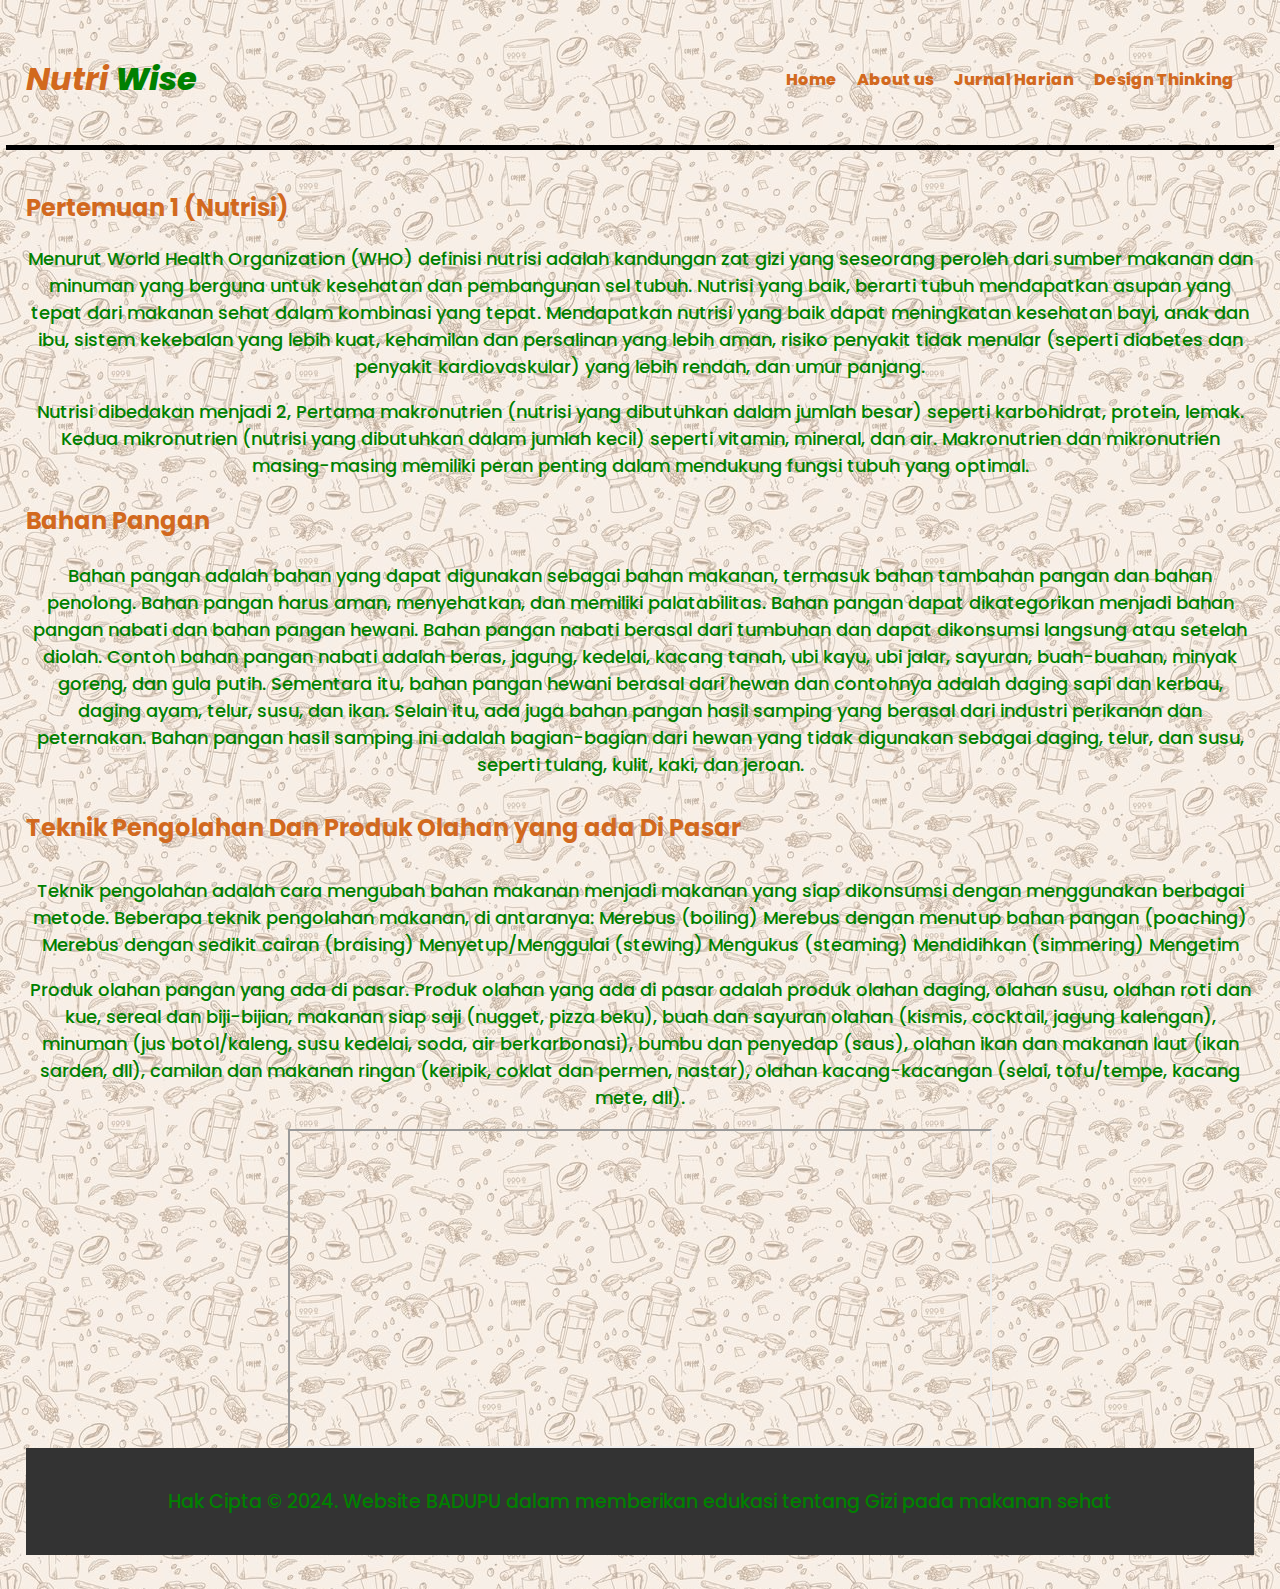
<file: index.html>
<!doctype html>

<html>

<head>
    <meta charset="utf-8">

    <title>BADUPU</title>
    <link rel="icon" type="image/x-icon" href="gambar_logo_web-removebg-preview.png">
    <!-- Fonts -->

    <link rel="preconnect" href="https://fonts.googleapis.com">
    <link rel="preconnect" href="https://fonts.gstatic.com" crossorigin>
    <link href="https://fonts.googleapis.com/css2?family=Poppins:ital,wght@0,100;0,400;0,500;0,700;1,800&display=swap"
        rel="stylesheet">

    <!-- Load external CSS styles -->
    <link rel="stylesheet" href="styles.css">

</head>

<body>
    <header>
        <nav>
            <h1>Nutri <span>Wise </span></h1>
            <ul>
                <li><a href="index.html">Home</a></li>
                <li><a href="about.html">About us</a></li>
                <li><a href="jurnal.html">Jurnal Harian</a></li>
                <li><a href="desain.html">Design Thinking</a></li>
            </ul>
        </nav>
    </header>
    <main>
        <h2>Pertemuan 1 (Nutrisi)</h2>
        <p id="p2"> Menurut World Health Organization (WHO) definisi nutrisi adalah kandungan zat gizi
            yang seseorang peroleh dari sumber makanan dan minuman yang berguna untuk kesehatan dan pembangunan sel
            tubuh. Nutrisi yang baik, berarti tubuh mendapatkan asupan yang tepat dari makanan sehat dalam kombinasi
            yang tepat.

            Mendapatkan nutrisi yang baik dapat meningkatan kesehatan bayi, anak dan ibu, sistem kekebalan yang lebih
            kuat, kehamilan dan persalinan yang lebih aman, risiko penyakit tidak menular (seperti diabetes dan penyakit
            kardiovaskular) yang lebih rendah, dan umur panjang. </p>
        <p id="p2"> Nutrisi dibedakan menjadi 2, Pertama makronutrien (nutrisi yang dibutuhkan dalam jumlah besar)
            seperti
            karbohidrat, protein, lemak. Kedua mikronutrien (nutrisi yang dibutuhkan dalam jumlah kecil) seperti
            vitamin,
            mineral, dan air. Makronutrien dan mikronutrien masing-masing memiliki peran penting dalam mendukung fungsi
            tubuh yang optimal.</p>

        <h3> Bahan Pangan </h3>
        <p id="p3"> Bahan pangan adalah bahan yang dapat digunakan sebagai bahan makanan, termasuk bahan tambahan pangan
            dan bahan penolong. Bahan pangan harus aman, menyehatkan, dan memiliki palatabilitas.
            Bahan pangan dapat dikategorikan menjadi bahan pangan nabati dan bahan pangan hewani. Bahan pangan nabati
            berasal dari tumbuhan dan dapat dikonsumsi langsung atau setelah diolah. Contoh bahan pangan nabati adalah
            beras, jagung, kedelai, kacang tanah, ubi kayu, ubi jalar, sayuran, buah-buahan, minyak goreng, dan gula
            putih.
            Sementara itu, bahan pangan hewani berasal dari hewan dan contohnya adalah daging sapi dan kerbau, daging
            ayam, telur, susu, dan ikan.
            Selain itu, ada juga bahan pangan hasil samping yang berasal dari industri perikanan dan peternakan. Bahan
            pangan hasil samping ini adalah bagian-bagian dari hewan yang tidak digunakan sebagai daging, telur, dan
            susu, seperti tulang, kulit, kaki, dan jeroan.</p>

        <h4>Teknik Pengolahan Dan Produk Olahan yang ada Di Pasar</h4>
        <p id="p3">Teknik pengolahan adalah cara mengubah bahan makanan menjadi makanan yang siap dikonsumsi dengan
            menggunakan berbagai metode.
            Beberapa teknik pengolahan makanan, di antaranya:
            Merebus (boiling)
            Merebus dengan menutup bahan pangan (poaching)
            Merebus dengan sedikit cairan (braising)
            Menyetup/Menggulai (stewing)
            Mengukus (steaming)
            Mendidihkan (simmering)
            Mengetim
        </p>
        <p id="p3">Produk olahan pangan yang ada di pasar. Produk olahan yang ada di pasar adalah produk olahan
            daging, olahan susu, olahan roti dan kue, sereal dan biji-bijian, makanan siap saji (nugget, pizza
            beku), buah dan sayuran olahan (kismis, cocktail, jagung kalengan), minuman (jus botol/kaleng, susu
            kedelai, soda, air berkarbonasi), bumbu dan penyedap (saus), olahan ikan dan makanan laut (ikan sarden,
            dll), camilan dan makanan ringan (keripik, coklat dan permen, nastar), olahan kacang-kacangan (selai,
            tofu/tempe, kacang mete, dll).

        </p>

        <iframe width="420" height="315" src="https://www.youtube.com/embed/7pKDNU78d8Q?si=bC2IUsOgt3NcqbD1">
        </iframe>

        <footer>
            <p>Hak Cipta © 2024. Website BADUPU dalam memberikan edukasi tentang Gizi pada makanan sehat</p>
        </footer>
    </main>
</body>

</html>
</file>
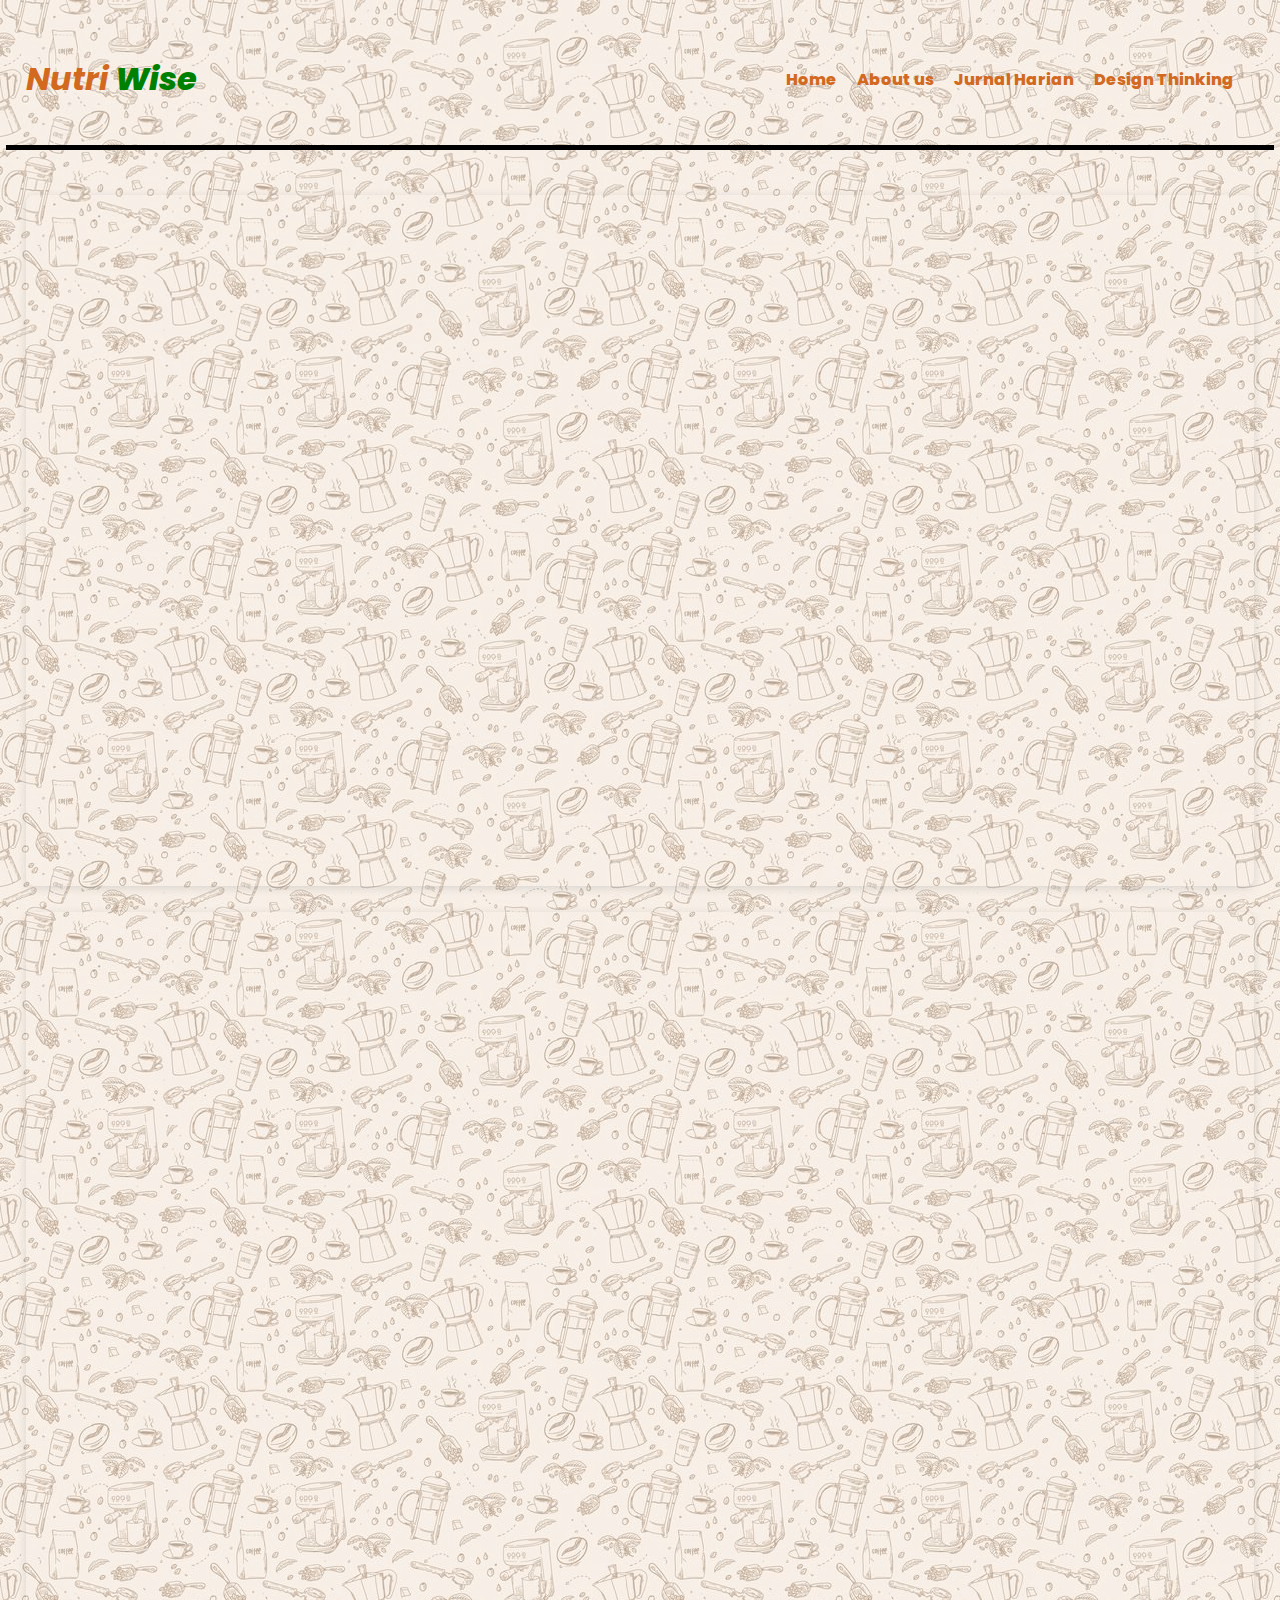
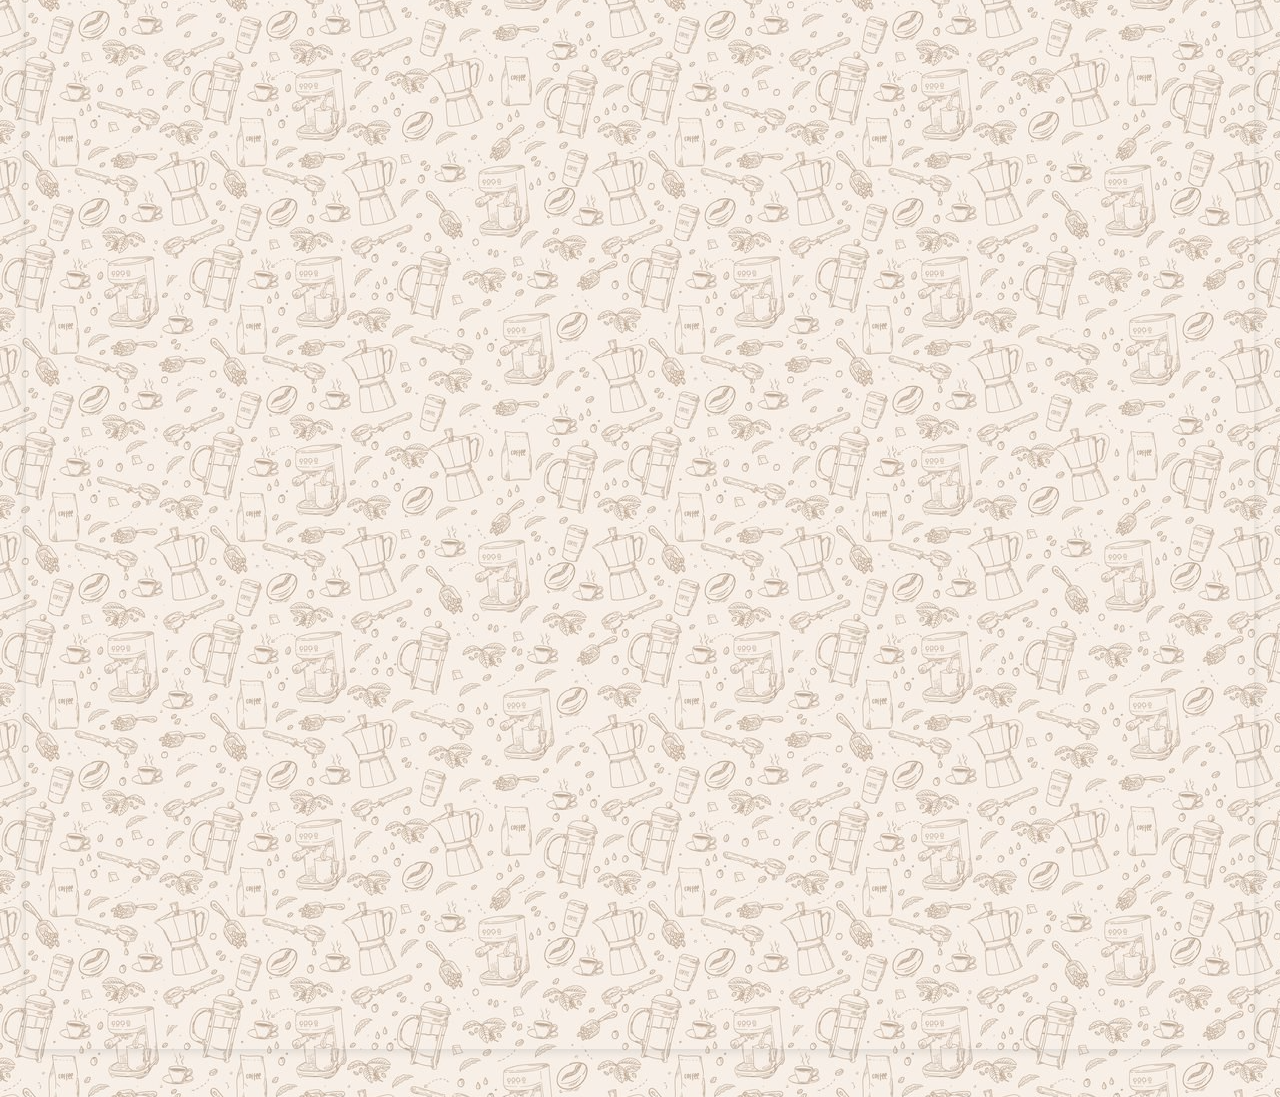
<file: desain.html>
<!doctype html>

<html>

<head>
  <meta charset="utf-8">

  <title>BADUPU</title>
  <link rel="icon" type="image/x-icon" href="gambar_logo_web-removebg-preview.png">
  <!-- Fonts -->

  <link rel="preconnect" href="https://fonts.googleapis.com">
  <link rel="preconnect" href="https://fonts.gstatic.com" crossorigin>
  <link href="https://fonts.googleapis.com/css2?family=Poppins:ital,wght@0,100;0,400;0,500;0,700;1,800&display=swap"
    rel="stylesheet">

  <!-- Load external CSS styles -->
  <link rel="stylesheet" href="styles.css">

</head>

<body>
  <header>
    <nav>
      <h1>Nutri <span>Wise </span></h1>
      <ul>
        <li><a href="index.html">Home</a></li>
        <li><a href="about.html">About us</a></li>
        <li><a href="jurnal.html">Jurnal Harian</a></li>
        <li><a href="desain.html">Design Thinking</a></li>
      </ul>
    </nav>
  </header>
  <main>
    <div style="position: relative; width: 100%; height: 0; padding-top: 56.2500%;
 padding-bottom: 0; box-shadow: 0 2px 8px 0 rgba(63,69,81,0.16); margin-top: 1.6em; margin-bottom: 0.9em; overflow: hidden;
 border-radius: 8px; will-change: transform;">
      <iframe loading="lazy"
        style="position: absolute; width: 100%; height: 100%; top: 0; left: 0; border: none; padding: 0;margin: 0;"
        src="https://www.canva.com/design/DAGQnFm9PxE/S78uPTRCmpx_QNpKshVZuA/view?embed"
        allowfullscreen="allowfullscreen" allow="fullscreen">
      </iframe>
    </div>
    <div style="position: relative; width: 100%; height: 0; padding-top: 141.4286%;
    padding-bottom: 0; box-shadow: 0 2px 8px 0 rgba(63,69,81,0.16); margin-top: 1.6em; margin-bottom: 0.9em; overflow: hidden;
    border-radius: 8px; will-change: transform;">
      <iframe loading="lazy"
        style="position: absolute; width: 100%; height: 100%; top: 0; left: 0; border: none; padding: 0;margin: 0;"
        src="https://www.canva.com/design/DAGUTQIuWKI/L4njkerHk74UeRMXjOvASw/view?embed"
        allowfullscreen="allowfullscreen" allow="fullscreen">
      </iframe>
    </div>
  </div>
</file>
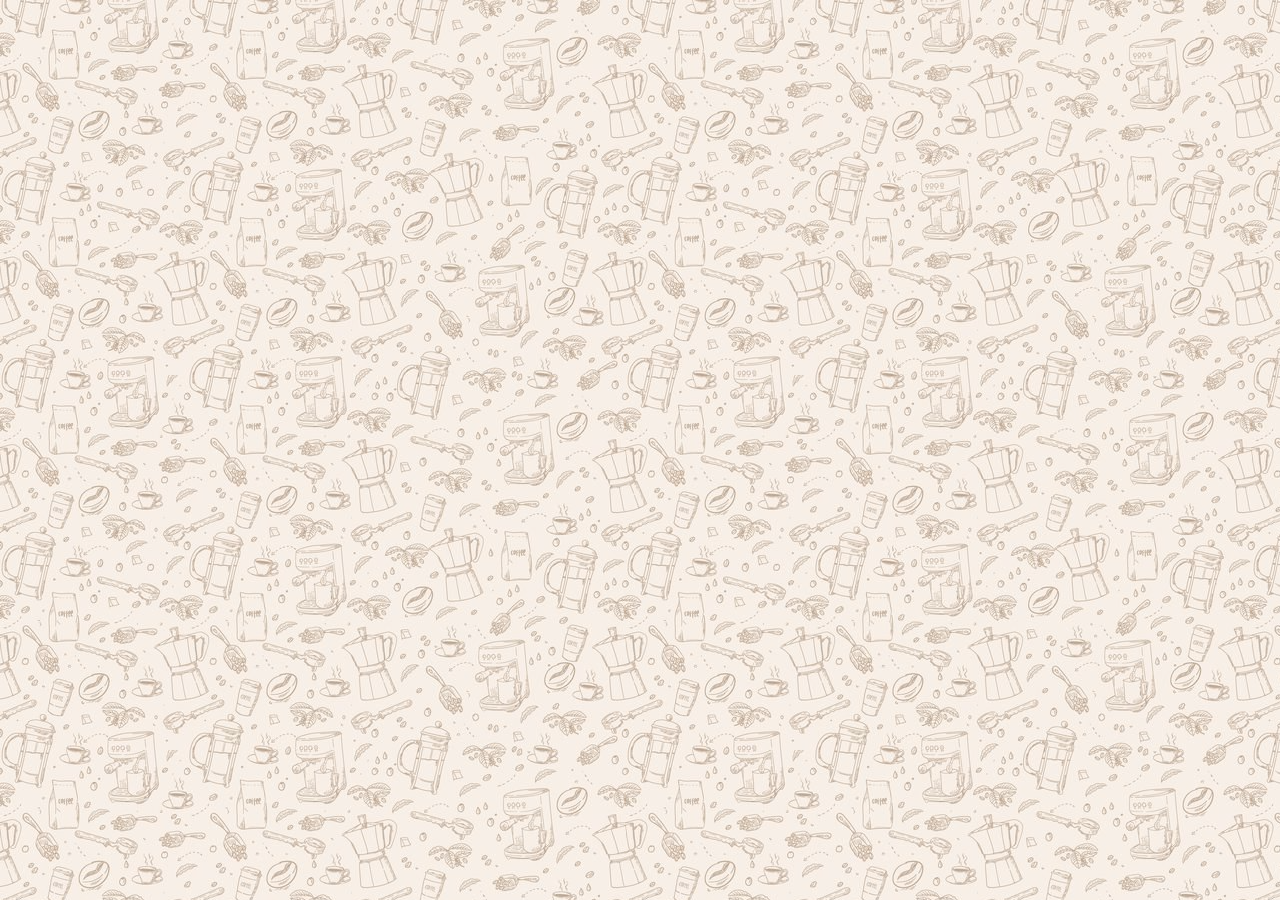
<file: product.html>
<!doctype html>

<html>

<head>
    <meta charset="utf-8">

    <title>Programer Suka Rebahan -_-</title>
    <link rel="icon" type="image/x-icon" href="sdg-wheel-landscape-white-bg_en__1_-removebg-preview.png">

    <!-- Fonts -->

    <link rel="preconnect" href="https://fonts.googleapis.com">
    <link rel="preconnect" href="https://fonts.gstatic.com" crossorigin>
    <link href="https://fonts.googleapis.com/css2?family=Poppins:ital,wght@0,100;0,400;0,500;0,700;1,800&display=swap"
        rel="stylesheet">

    <!-- Load external CSS styles -->
    <link rel="stylesheet" href="styles.css">

</head>
</file>
<file: styles.css>
/* Place your CSS styles in this file */
* {
    text-decoration: none;
}

body {
    background-image: url("background\ makanann.png");
    padding-left: 6px;
    padding-right: 6px;
    padding-top: 6px;
    padding-bottom: 6px;
    margin-left: auto;
    margin-right: auto;

}

h1 {
    font-family: "Poppins", sans-serif;
    font-weight: 700;
    font-size: xx-large;
    color: chocolate;
    font-style: italic;
}

h2 {
    font-family: "Poppins", sans-serif;
    font-weight: 700;
    font-size: x-large;
    color: chocolate;
}

h3 {
    font-family: "Poppins", sans-serif;
    font-weight: 700;
    font-size: x-large;
    color: chocolate;
}

h4 {
    font-family: "Poppins", sans-serif;
    font-weight: 700;
    font-size: x-large;
    color: chocolate;
}

h5 {
    font-family: "Poppins", sans-serif;
    font-weight: 700;
    font-size: x-large;
    color: chocolate;
}

h6 {
    font-family: "Poppins", sans-serif;
    font-weight: 700;
    font-size: x-large;
    color: chocolate;
}

#h7 {
    font-family: "Poppins", sans-serif;
    font-weight: 700;
    font-size: x-large;
    color: chocolate;
}

#p2 {
    font-family: "Poppins", sans-serif;
    font-weight: 500;
    font-size: large;
    text-align: center;
}

#p3 {
    font-family: "Poppins", sans-serif;
    font-weight: 500;
    font-size: large;
    text-align: center;

}

#p4 {
    font-family: "Poppins", sans-serif;
    font-weight: 700;
    font-size: x-large;
    color: pink;
}

#p5 {
    font-family: "Poppins", sans-serif;
    font-weight: 500;
    font-size: large;
    text-align: center;
}

#p6 {
    font-family: "Poppins", sans-serif;
    font-weight: 500;
    font-size: large;
    text-align: center;
}

p {
    font-family: "Poppins", sans-serif;
    font-size: larger;
    font-weight: 500;
    color: green;
}

img {
    width: 500px;
    margin-left: auto;
    margin-top: auto;
}


header {
    color: #fff;
    border-bottom: 5px solid black;
}

nav {
    display: flex;
    justify-content: space-between;
    align-items: center;
    padding: 20px;
}

nav ul {
    list-style: none;
    display: flex;
}

nav li {
    margin-right: 20px;
}

nav a {
    color: chocolate;
    text-decoration: none;
    font-family: "Poppins", sans-serif;
    font-weight: 800;
}

nav a:hover {
    color: #e67e22;
}


main {
    padding: 20px;
}

footer {
    background-color: #333;
    color: #fff;
    padding: 20px;
    text-align: center;
}

.nama a {
    color: white;
    font-weight: 700;
    font-family: "Poppins", sans-serif
}

span {
    font-family: "Poppins", sans-serif;
    font-weight: 800;
    color: green;
    font-style: italic;
}

audio {
    top: 12rem;
    right: 2rem;
    position: fixed;
}

iframe {
    margin: auto;
    display: block;
    width: 700px;
}

.prev,
.next {
    position: absolute;
    top: 50%;
    transform: translateY(-50%);
    font-size: 30px;
    color: white;
    background-color: black;
    padding: 10px;
    cursor: pointer;
}

.prev {
    left: 10px;

}

.next {
    right: 10px;

}

/* Caption text */
.text {
    color: black;
    font-family: "Poppins", sans-serif;
    font-weight: 700;
    font-size: x-large;
    padding: 8px 12px;
    position: absolute;
    bottom: 8px;
    width: 100%;
    text-align: center;
}
</file>
